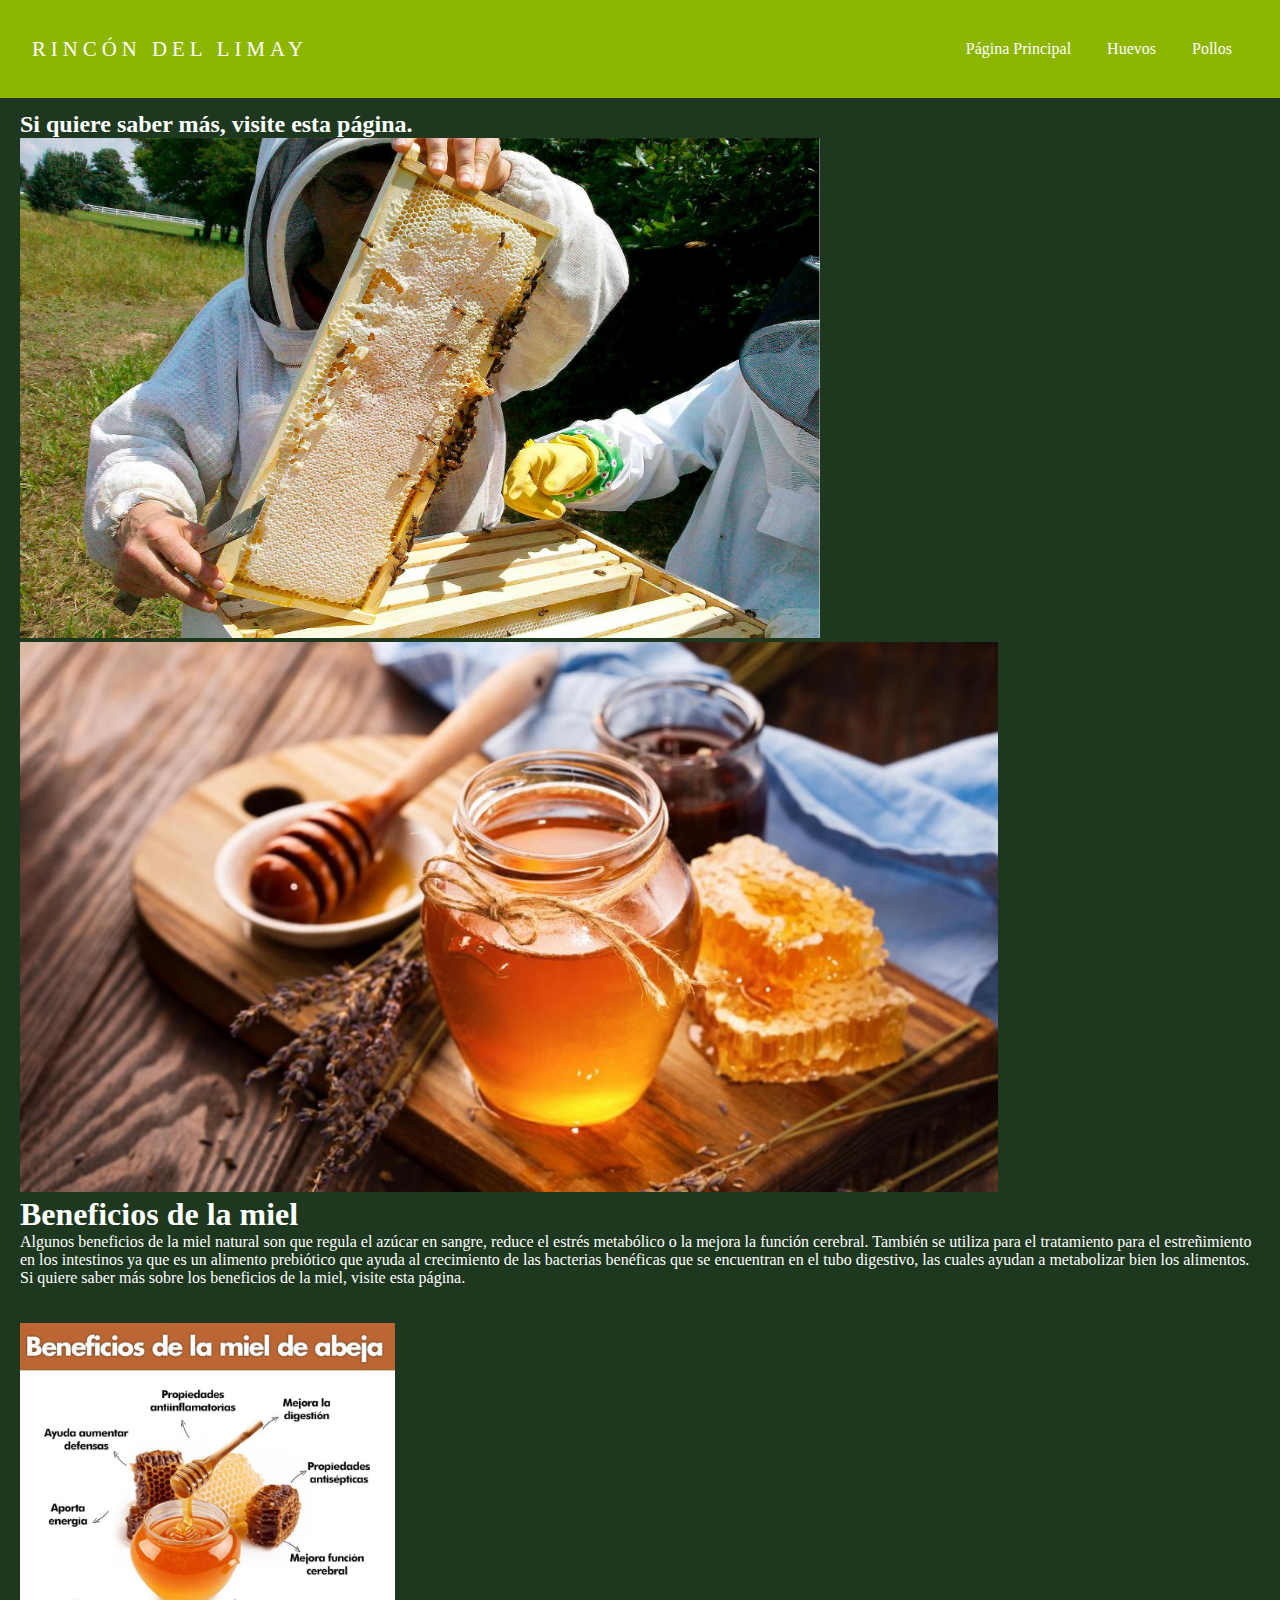
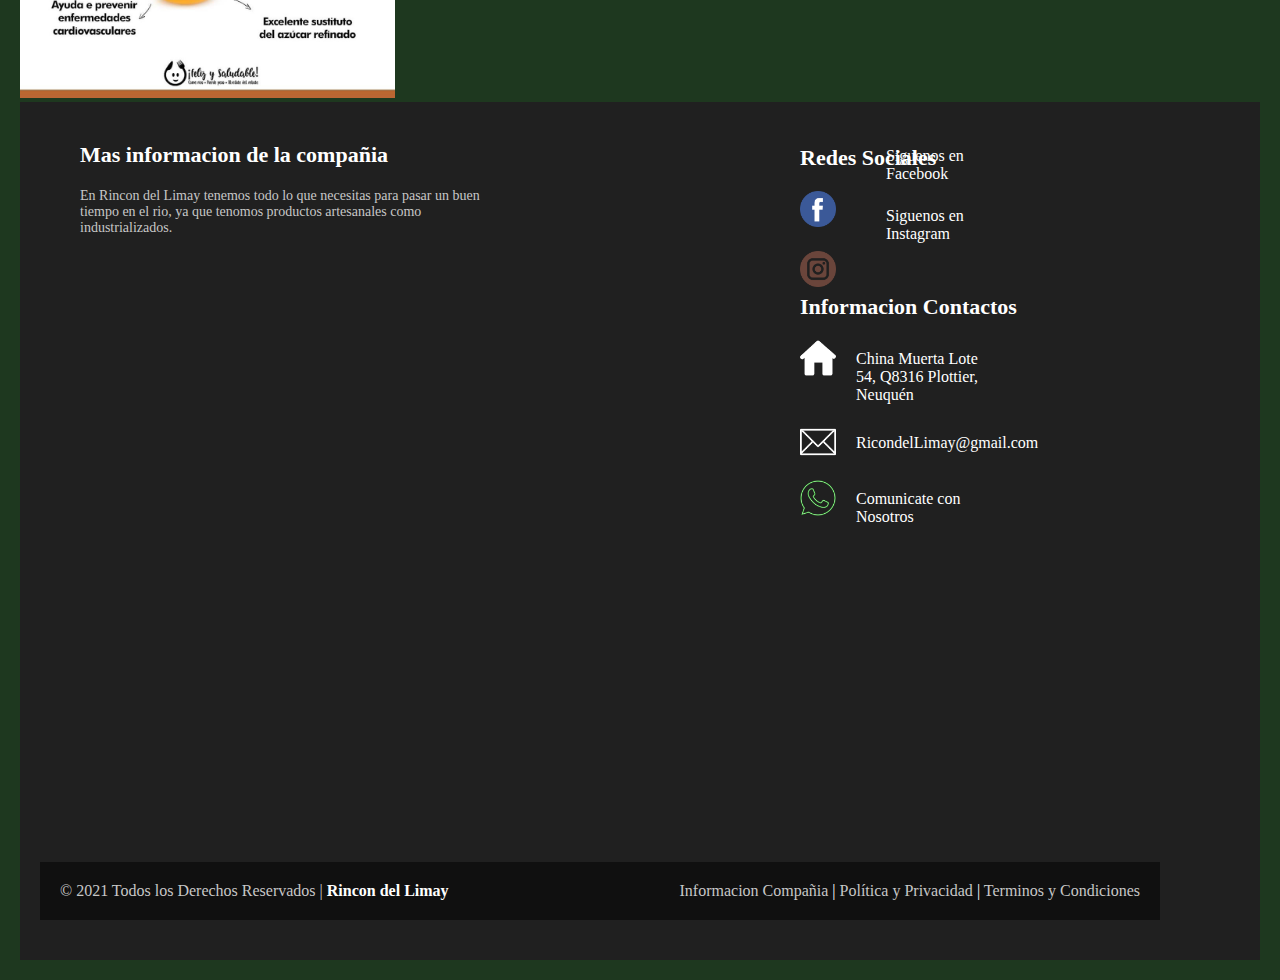
<file: miel.html>
<!DOCTYPE html>
<html lang="en">
<head>
    <meta charset="UTF-8">
    <meta http-equiv="X-UA-Compatible" content="IE=edge">
    <meta name="viewport" content="width=device-width, initial-scale=1.0">
    <link rel="stylesheet" href="css/style.css">
    <script src="https://code.jquery.com/jquery-3.6.0.min.js"></script>
    <script src="js/js.js"></script>
    <title>Sección de miel</title>
</head>
<body>

            <div class="parent">

                

                    <header class="cabezal">
                        <div class="contenedor logo_nav">
                            <a href="#" class="logo">RINCÓN DEL LIMAY</a>
                            <span class="hamburger"><svg xmlns="http://www.w3.org/2000/svg" width="50px" height="50px" fill="currentColor" class="bi bi-list" viewBox="0 0 16 16">
                                <path fill-rule="evenodd" d="M2.5 12a.5.5 0 0 1 .5-.5h10a.5.5 0 0 1 0 1H3a.5.5 0 0 1-.5-.5zm0-4a.5.5 0 0 1 .5-.5h10a.5.5 0 0 1 0 1H3a.5.5 0 0 1-.5-.5zm0-4a.5.5 0 0 1 .5-.5h10a.5.5 0 0 1 0 1H3a.5.5 0 0 1-.5-.5z"/>
                            </svg></span>
                            <nav class="navigation">
                                <ul>
                                    <li>
                                        <a href="principal.html">Página Principal</a>
                                    </li>
                                    <li>
                                        <a href="huevos.html">Huevos</a>
                                    </li>
                                    <li>
                                        <a href="pollos.html">Pollos</a>
                                    </li>
                                    
                                </ul>
                            </nav>
                        </div>
                    </header>
                </div>

                

                    <div class="Miel">
        
                        <h1>MIEL</h1>
                    </div>
        
                    <p>Nuestra miel es una miel natural multifloral propia de nuestro almacén, asegurandole que es un producto 100% natural sin aditivos artificiales.
                        Nos aseguramos de que las abejas estén bien cuidadas y que tengan cerca árboles y flores que produzcan néctar y polen para que extraigan de ellas
                        los carbohidratos necesarios.
                    </p><br>
                    <h2>Si quiere saber más, visite <a href="https://infoagro.com.ar/criar-abejas-para-producir-miel/">esta página.</a></h2>

                    <p class="centrado">
                        <img src="imagenes/cosecha-miel.jpg" alt="cosecha-miel" width="800px" height="500px">
                    </p>
                    <p class="centrado">
                        <img src="imagenes/miel.jpeg" alt="miel" height="550px">
                    </p>
                    <h1>Beneficios de la miel</h1>

                    <p>Algunos beneficios de la miel natural son que regula el azúcar en sangre, reduce el estrés metabólico o la mejora la función cerebral.
                    También se utiliza para el tratamiento para el estreñimiento en los intestinos ya que es un alimento
                     prebiótico que ayuda al crecimiento de las bacterias benéficas que se encuentran en el tubo digestivo, las cuales ayudan a metabolizar bien los alimentos.
                    Si quiere saber más sobre los beneficios de la miel, visite <a href="https://www.evok.com.co/blog-vida-evok/10-cosas-que-no-sabias-de-la-miel-abeja/">esta página.</a></p><br></br>

                    <p class="centrado">
                        <img src="imagenes/benficios-miel.jpg" alt="beneficios" width="375px" height="375px">
                    </p>
                    <footer>
                   
                        <div class="container-footer-all">
                     
                             <div class="container-body">
             
                                <div class="colum1">
                                     <h2>Mas informacion de la compañia</h2>
             
                                        <p>En Rincon del Limay tenemos todo lo que necesitas para pasar un buen tiempo en el rio, ya que tenomos productos artesanales como industrializados.</p>
                                </div>
             
                             <div class="colum2">
             
                                 <h2>Redes Sociales</h2>
             
                                 <div class="row">
                                 <a href="https://www.facebook.com/"><img src="Imagenes/facebook.png"></a>
                                     <label>Siguenos en Facebook</label>
                                 </div>
                            
                                 <div class="row">
                                    <a href="https://instagram.com/rincondellimay?utm_medium=copy_link"><img src="Imagenes/instagram.png"></a>
                                     <label>Siguenos en Instagram</label>
                                 </div>
             
                             
             
                                 <h2>Informacion Contactos</h2>
             
                                 <div class="row2">
                                     <img src="Imagenes/house.png">
                                     <label>China Muerta Lote 54, Q8316 Plottier, Neuquén</label>
                                 </div>

                                 <div class="row2">
                                    <img src="Imagenes/contact.png">
                                     <label>RicondelLimay@gmail.com</label>
                                </div>
                                 <div class="row2">
                                    <a target="imagenes/ws.png" href="https://api.whatsapp.com/send?phone=542995220561&text=Hola%20buenas%20tardes%20%20%C2%BFQu%C3%A9%20puedo%20encontrar%20en%20su%20almac%C3%A9n?"><img src="Imagenes/ws.png"></a>
                                    <label>Comunicate con Nosotros</label>
                                </div><br>
                                
                                 <div class="mapa">
                                    <iframe src="https://www.google.com/maps/embed?pb=!1m26!1m12!1m3!1d198586.56043798564!2d-68.3448700278411!3d-38.948770028882656!2m3!1f0!2f0!3f0!3m2!1i1024!2i768!4f13.1!4m11!3e6!4m3!3m2!1d-38.9734919!2d-68.0835337!4m5!1s0x960bcf5e08b0c7e5%3A0xfc2fcac9a4d6dd49!2schina%20muerta%20lote%2054!3m2!1d-38.9867895!2d-68.3153514!5e0!3m2!1ses!2sar!4v1631678571203!5m2!1ses!2sar"
                                        width="400" height="300" style="border:0;" allowfullscreen="#" loading="lazy"></iframe>
                                 </div><br>
             
                         </div>
                     
                     </div>
                     
                     <div class="container-footer">
                            <div class="footer">
                                 <div class="copyright">
                                     © 2021 Todos los Derechos Reservados | <a href="#">Rincon del Limay</a>
                                 </div>
             
                                 <div class="information">
                                     <a href="#">Informacion Compañia</a> | <a href="#">Política y Privacidad</a> | <a href="#">Terminos y Condiciones</a>
                                 </div>
                             </div>
             
                         </div>
                     
                 </footer>
                    
                </div>






            </div>

        
        
        
        


    
     
    
</body>
</html>
</file>
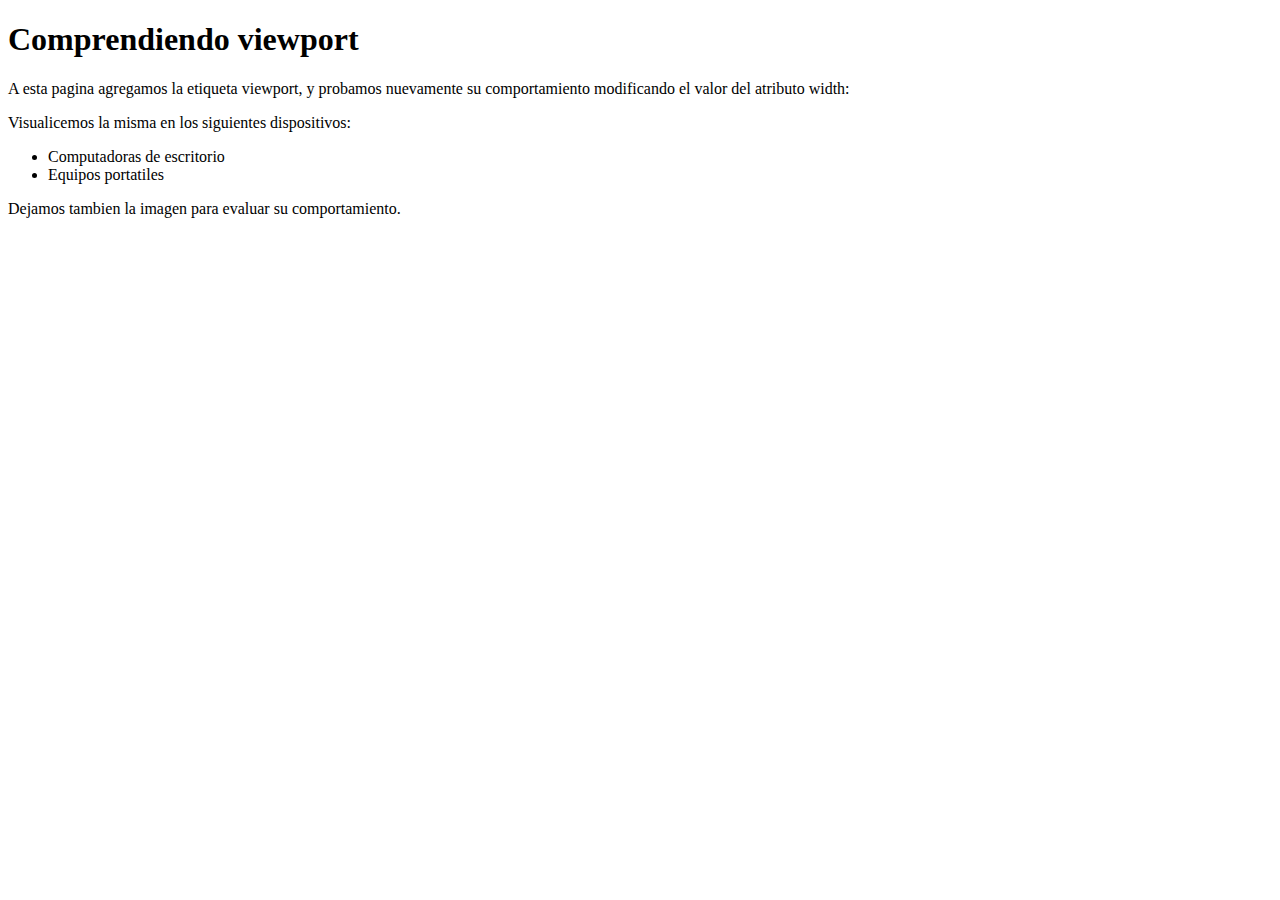
<file: practica.html>
<!DOCTYPE html>
<html lang="en">
<head>
    <meta charset="UTF-8">
    <meta http-equiv="X-UA-Compatible" content="IE=edge">
    <meta name="viewport" content="width=device-width, initial-scale=1.0">
    <title>practica de width</title>
    <meta name="viewport" content="width=device-width, initial-scale=1.0">
</head>
<body>
    <h1>Comprendiendo viewport</h1>
    <p>A esta pagina agregamos la etiqueta viewport, y probamos nuevamente su comportamiento modificando el valor del atributo width:</p>
    <p>Visualicemos la misma en los siguientes dispositivos: </p>
    <ul>
        <li>Computadoras de escritorio</li>
        <li>Equipos portatiles</li>
    </ul>
    <p>Dejamos tambien la imagen para evaluar su comportamiento.</p>
</body>
</html>
</file>
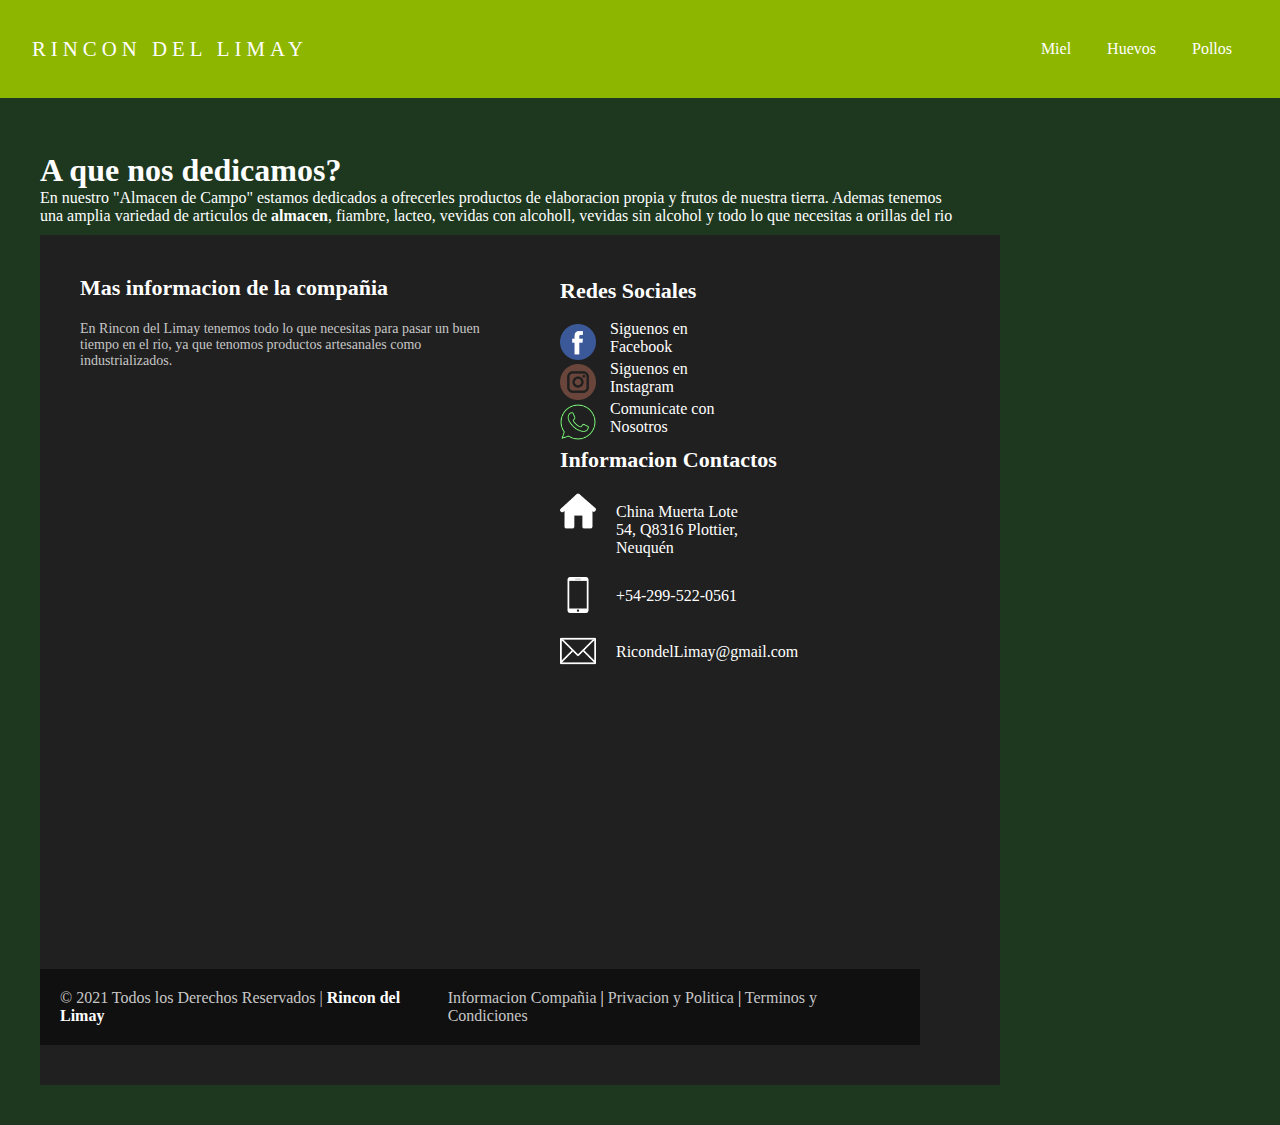
<file: principal.html>
<!DOCTYPE html>
<html lang="en">

<head>
    <meta charset="UTF-8">
    <meta http-equiv="X-UA-Compatible" content="IE=edge">
    <meta name="viewport" content="width=device-width, initial-scale=1.0, maximum-scale=1.0, minum-scale=1.0">
    <meta name="viewport" content="width=device-width, initial-scale=1">
    <link rel="stylesheet" href="css/style.css">
    <link rel="stylesheet" href="css/bootstrap-grid.min.css">
    <link rel="stylesheet" href="css/bootstrap-grid.css">
    <title>Rincon del limay</title>

</head>


<body class="cuerpo">

    <script src="https://code.jquery.com/jquery-3.6.0.min.js"></script>
    <script src="js/js.js"></script>


    <div class="responsive_grid">
        <header class="cabezal">
            <div class="contenedor logo_nav">
                <a href="#" class="logo">RINCON DEL LIMAY</a>
                <span class="hamburger"><svg xmlns="http://www.w3.org/2000/svg" width="50px" height="50px" fill="currentColor" class="bi bi-list" viewBox="0 0 16 16">
                    <path fill-rule="evenodd" d="M2.5 12a.5.5 0 0 1 .5-.5h10a.5.5 0 0 1 0 1H3a.5.5 0 0 1-.5-.5zm0-4a.5.5 0 0 1 .5-.5h10a.5.5 0 0 1 0 1H3a.5.5 0 0 1-.5-.5zm0-4a.5.5 0 0 1 .5-.5h10a.5.5 0 0 1 0 1H3a.5.5 0 0 1-.5-.5z"/>
                </svg></span>
                <nav class="navigation">
                    <ul>
                        <li>
                            <a href="miel.html">Miel</a>
                        </li>
                        <li>
                            <a href="huevos.html">Huevos</a>
                        </li>
                        <li>
                            <a href="pollos.html">Pollos</a>
                        </li>

                    </ul>
                </nav>
            </div>
        </header>
        <div id="articulo_1">
            <main class="main">
                <header>
                    <h1 class="display-5">A que nos dedicamos?</h1>
                </header>
                <article>
                    <p class="articulo_1_1" class="lead">En nuestro "Almacen de Campo" estamos dedicados a ofrecerles productos de elaboracion propia y frutos de nuestra tierra. Ademas tenemos una amplia variedad de articulos de <b>almacen</b>, fiambre, lacteo, vevidas con alcoholl, vevidas
                        sin alcohol y todo lo que necesitas a orillas del rio</p>
                </article>

            </main>
        </div>

        <footer class="pie">

            <div class="container-footer-all">

                <div class="container-body">

                    <div class="colum1">
                        <h2>Mas informacion de la compañia</h2>

                        <p>En Rincon del Limay tenemos todo lo que necesitas para pasar un buen tiempo en el rio, ya que tenomos productos artesanales como industrializados.</p>
                    </div>

                    <div class="colum2">

                        <h2>Redes Sociales</h2>

                        <div class="row">
                            <a href="https://www.facebook.com/P%C3%A1gina-Rinc%C3%B3n-Del-Limay-550650401951760/"><img src="Imagenes/facebook.png"></a>
                            <label>Siguenos en Facebook</label>
                        </div>

                        <div class="row">
                            <a href="https://instagram.com/rincondellimay?utm_medium=copy_link"><img src="Imagenes/instagram.png"></a>
                            <label>Siguenos en Instagram</label>
                        </div>
                        <div class="row">
                            <a href="https://api.whatsapp.com/send?phone=542995220561&text=Hola%20buenas%20tardes%20%20%C2%BFQu%C3%A9%20puedo%20encontrar%20en%20su%20almac%C3%A9n?"><img src="Imagenes/ws.png"></a>
                            <label>Comunicate con Nosotros</label>
                        </div>

                        <div class="colum3">

                            <h2>Informacion Contactos</h2>

                            <div class="row2">
                                <img src="Imagenes/house.png">
                                <label>China Muerta Lote 54, Q8316 Plottier, Neuquén</label>
                            </div>

                            <div class="row2">
                                <img src="Imagenes/smartphone.png">
                                <label>+54-299-522-0561</label>
                            </div>

                            <div class="row2">
                                <img src="Imagenes/contact.png">
                                <label>RicondelLimay@gmail.com</label>
                            </div>
                            <div class="mapa">
                                <iframe src="https://www.google.com/maps/embed?pb=!1m26!1m12!1m3!1d198586.56043798564!2d-68.3448700278411!3d-38.948770028882656!2m3!1f0!2f0!3f0!3m2!1i1024!2i768!4f13.1!4m11!3e6!4m3!3m2!1d-38.9734919!2d-68.0835337!4m5!1s0x960bcf5e08b0c7e5%3A0xfc2fcac9a4d6dd49!2schina%20muerta%20lote%2054!3m2!1d-38.9867895!2d-68.3153514!5e0!3m2!1ses!2sar!4v1631678571203!5m2!1ses!2sar"
                                    width="400" height="300" style="border:0;" allowfullscreen="#" loading="lazy"></iframe>
                            </div>
                        </div>

                    </div>

                </div>

                <div class="container-footer">
                    <div class="footer">
                        <div class="copyright">
                            © 2021 Todos los Derechos Reservados | <a href="#">Rincon del Limay</a>
                        </div>

                        <div class="information">
                            <a href="#">Informacion Compañia</a> | <a href="#">Privacion y Politica</a> | <a href="#">Terminos y Condiciones</a>
                        </div>
                    </div>

                </div>

        </footer>

        </div>





</body>

</html>
</file>
<file: css/style.css>
* {
    box-sizing: border-box;
    margin: 0%;
    padding: 0%;
    font-family: Century Gothic;
}

body {
    background-color: #1e381f;
    color: #ffffff;
    font-size: 16px; 
    padding: 20px;
}

a {
    color: #ffffff;
    text-decoration: none;
}

ul {
    list-style: none;
}

.imagen{
    text-align: center;
}

#articulo_1{
    margin-top: 7rem;
}

.responsive_grid {
    width: 90%;
    max-width: 1000px;
    padding: 20px;
    display: grid;
    grid-gap: 20px;
    grid-template-columns: repeat(3, 1fr);
}

.responsive_grid #articulo_1 {
    grid-column-start: 1;
    grid-column-end: 3;
    grid-column: span 3;
}

.responsive_grid .cabezal {
    grid-column: 1 / 2;
}

.pie {
    margin-top: -1%;
}

.responsive_grid .pie {
    grid-column: 2 / 3;
    grid-column: span 5;
}

.logo {
    letter-spacing: 5px;
    font-size: 1.3em;
    color: #ffffff;
}

.hamburger {
    display: none;
    color: #ffffff;
}

.navigation a {

    text-align: center;
}

.cabezal {
    background: #8db600;
    color: #1e381f;
    padding: 2rem;
    position: fixed;
    left: 0;
    top: 0;
    right: 0;
    z-index: 3;
}

.cabezal a {
    text-decoration: none;
}

.logo_nav {
    display: flex;
    justify-content: space-between;
    align-items: center;
    flex-wrap: wrap;
}

.navigation ul {
    margin: 0;
    padding: 0;
    list-style: none;
}

.navigation ul li {
    display: inline-block;
}

.navigation ul li a {
    display: block;
    padding: 0.5rem 1rem;
    transition: all 0.4s linear;
    border-radius: 80%;
    color: #ffffff;
}

.navigation ul li a:hover {
    background-color: #ffffff;
    color: #1e381f;
}

.botones_1_1 {
    background-color: #8db600;
    padding: 10px;
    column-gap: 18%;
    display: flex;
    justify-content: start;
}

@media only screen and (max-width: 900px) {

    #articulo_1{
        margin-top: 9rem;
    }
    .hamburger {
        display: block;
        cursor: pointer;
        padding: 0.5rem;
        margin-right: 0px;
    }

    .logo{
        font-size: 3.5vw;
    }

    img{
        width: 100%;
        height: 400px;
        object-fit: cover;
        object-position: bottom;
    }

    .navigation {
        width: 100%;
        margin-top: 1rem;
    }
    .navigation ul {
        display: none;
    }
    .navigation ul.show {
        display: block;
    }
    .navigation ul li {
        display: block;
    }
    .navigation ul li a {
        display: block;
        padding: 0.5rem 0;
        transition: all 0.4s linear;
        border-radius: 80%;
        color: #ffffff;
    }
    .navigation ul li a:hover {
        background-color: #ffffff;
        color: #1e381f;
    }

    .navigation a {
        text-align: center;
    }

    .cabezal{
        padding-bottom: 10px;
    }
}

/*FOOTER*/
footer {
    width: 100%;
    background: #202020;
    color: white;
}

.container-footer-all {
    width: 100%;
    max-width: 1200px;
    margin: auto;
    padding: 40px;
}

.container-body {
    display: flex;
    justify-content: space-between;
}

.colum1 {
    max-width: 400px;
}

.colum1 h2 {
    font-size: 22px;
}

.colum1 p {
    font-size: 14px;
    color: #C7C7C7;
    margin-top: 20px;
}

.colum2 {
    max-width: 400px;
}

.colum2 h2 {
    font-size: 22px;
    margin-top: 3px;
    margin-bottom: 20px;
}

.row {
    margin-top: 20px;
    display: flex;
}

.row img {
    width: 36px;
    height: 36px;
}

.row label {
    margin-top: -44px;
    margin-left: 50px;
    max-width: 140px;
    
}

.colum3 {
    max-width: 400px;
}

.colum3 h2 {
    font-size: 22px;
}

.mapa {
    display: flex;
    flex-direction: row-reverse;
    margin-right: 5rem;
}

.row2 {
    margin-top: 20px;
    display: flex;
}

.row2 img {
    width: 36px;
    height: 36px;
}

.row2 label {
    margin-top: 10px;
    margin-left: 20px;
    max-width: 140px;
}

.container-footer {
    margin-left: -2.5rem;
    width: 100%;
    background: #101010;
}

.footer {
    max-width: 1200px;
    margin: auto;
    display: flex;
    justify-content: space-between;
    padding: 20px;
}

.copyright {
    color: #C7C7C7;
}

.copyright a {
    text-decoration: none;
    color: white;
    font-weight: bold;
}

.information a {
    text-decoration: none;
    color: #C7C7C7;
}


/*FOOTER RESPONSIVO*/

@media screen and (max-width: 1100px) {
    .container-body {
        flex-wrap: wrap;
    }
    .colum1 {
        width: 300px;
        height: 150px;
        max-width: 100%;
    }
    .colum2,
    .colum3 {
        margin-top: 40px;
    }
}


/* color: #ffffff;
    font-size: 16px; 
    font-family: 'Oswald', sans-serif;*/


    /*.contenedor{

    display: flex;
    flex-wrap: wrap;
}*/

/*.responsive-grid{
    width: 90%;
    max-width: 1000px;
    margin: 20px auto;
    display: grid;
    grid-gap: 20px;
    grid-template-columns: auto;
}

.responsive-grid .articulo_1 {
    grid-column-start: 1;
    grid-column-end: 6;
    grid-column: span 2;
}


.responsive-grid .articulo_2 {
    grid-column-start: 4;
    grid-column-end: 2;
    grid-column: span 2;
    
}

.responsive-grid .articulo_3 {
    grid-column-start: 2;
    grid-column-end: 5;
    grid-column: span 5;
    
}

.responsive-grid .cabezal {
    grid-column: 1 / 2;
}

.pie {
    margin-top: 5rem;
}

.responsive-grid .pie {
    grid-column: 2 / 3;
    grid-column: span 5;
}*/

/*.parent{
    display: grid;
    grid-template-columns: repeat(5, 1fr);
    grid-template-rows: repeat(5, 1fr);
    grid-column-gap: 0px;
    grid-row-gap: 0px;
}

.div1 {
    grid-area: 5 / 5 / 6 / 6;
}

.div2{
    grid-area: 2 / 2 / 3 / 3;
}

.btn-whatsapp{
    display: block;
    width: 70px;
    height: 70px;
    color: #fff;
    position: fixed;
    right: 20px;
    bottom: 20px;
    border-radius: 50%;
    line-height: 80px;
    text-align: center;
    z-index: 999;
}*/
</file>
